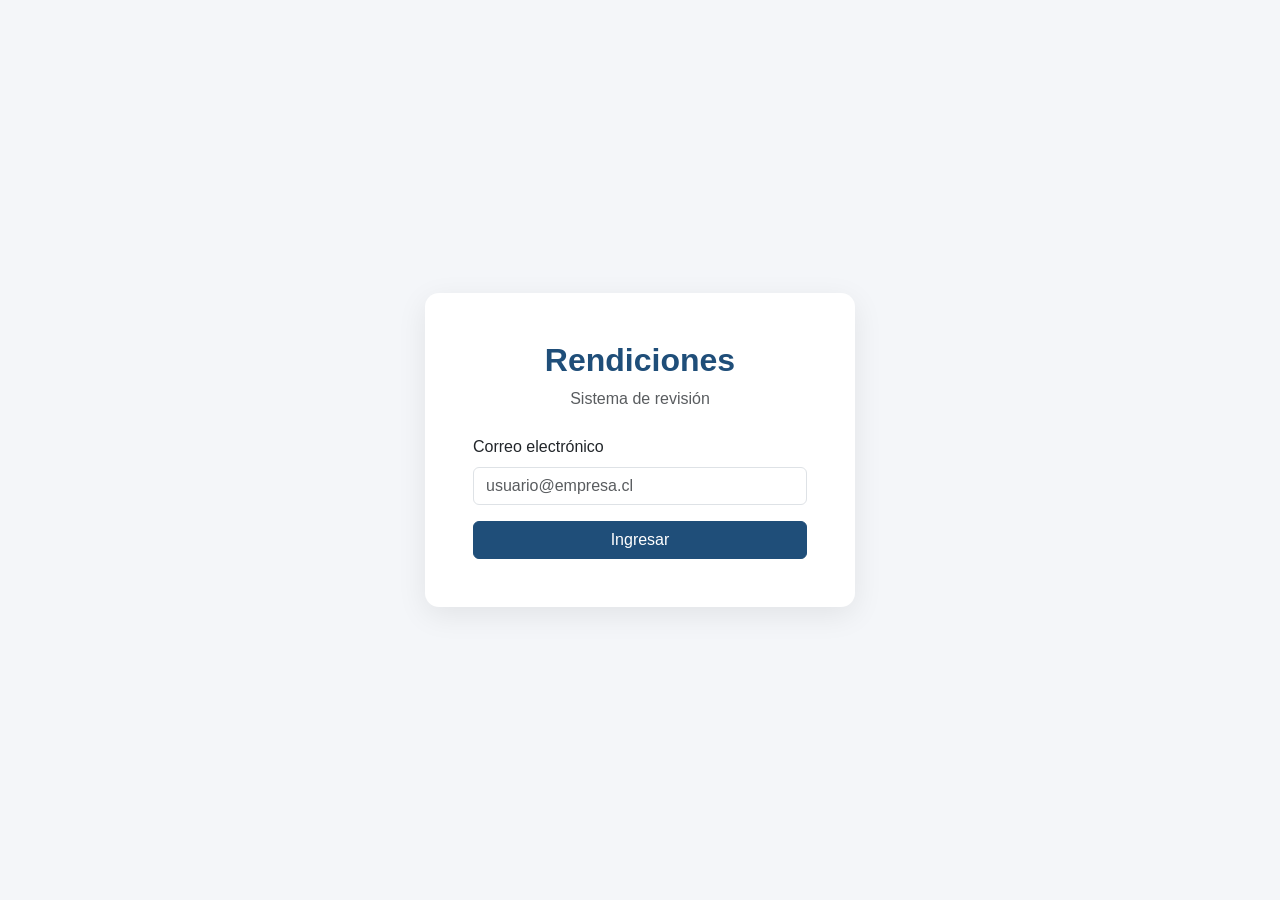
<file: index.html>
<!DOCTYPE html>
<html lang="es">

<head>

    <meta charset="UTF-8">

    <meta
        name="viewport"
        content="width=device-width, initial-scale=1.0"
    >

    <title>Sistema de Rendiciones</title>

    <!-- Bootstrap -->
    <link
        href="https://cdn.jsdelivr.net/npm/bootstrap@5.3.7/dist/css/bootstrap.min.css"
        rel="stylesheet"
    >

    <!-- Bootstrap Icons -->
    <link
        href="https://cdn.jsdelivr.net/npm/bootstrap-icons@1.11.3/font/bootstrap-icons.min.css"
        rel="stylesheet"
    >

    <!-- CSS -->
    <link
        rel="stylesheet"
        href="assets/css/style.css"
    >

</head>


<body>


    <!-- =========================================
         MENU LATERAL
    ========================================== -->

    <nav class="sidebar">

        <h3 class="logo text-center">
            <img
                src="assets/img/logo-integra.png"
                alt="Empresas Integra"
                style="display: block; width: 170px; max-width: 100%; max-height: 72px; object-fit: contain; margin: 0 auto 10px; padding: 5px; background: #ffffff; border-radius: 4px;"
            >
            <span style="display: block;">
                Rendiciones
            </span>
        </h3>


        <ul>

            <li
                class="active"
                onclick="location.href='index.html'"
            >
                <i class="bi bi-speedometer2"></i>
                Dashboard
            </li>


            <li
                onclick="location.href='pages/rendiciones.html'"
            >
                <i class="bi bi-wallet2"></i>
                Rendiciones
            </li>


            <li
                onclick="location.href='pages/colaboradores.html'"
            >
                <i class="bi bi-people"></i>
                Colaboradores
            </li>

            <li onclick="location.href='pages/abonos.html'">
                <i class="bi bi-cash-coin"></i>
                Fondos y Abonos
            </li>


            <li>
                <i class="bi bi-file-earmark"></i>
                Documentos
            </li>


            <li onclick="location.href='pages/reportes.html'">
                <i class="bi bi-graph-up"></i>
                Reportes
            </li>



            <li data-superadmin-only style="display:none" onclick="location.href='pages/monitor.html'">
                <i class="bi bi-activity"></i>
                Monitor del Sistema
            </li>

            <li>
                <i class="bi bi-gear"></i>
                Configuración
            </li>

        </ul>

    </nav>


    <!-- =========================================
         CONTENIDO
    ========================================== -->

    <main class="contenido">


        <!-- =====================================
             TOPBAR
        ====================================== -->

        <header class="topbar">

            <div>

                <h2 class="mb-0">
                    Dashboard
                </h2>

                <small
                    id="empresaUsuario"
                    class="text-muted"
                >
                    -
                </small>

            </div>


            <div class="d-flex align-items-center gap-2">

                <div
                    id="contenedorSelectorEmpresa"
                    class="d-none"
                    style="min-width: 230px;"
                >
                    <select
                        id="selectorEmpresa"
                        class="form-select"
                        aria-label="Seleccionar empresa"
                    >
                        <option value="">
                            Todas las empresas
                        </option>
                    </select>
                </div>

                <button
                    class="btn btn-outline-primary"
                    type="button"
                >

                    <i class="bi bi-person-circle"></i>

                    <span id="nombreUsuario">
                        Usuario
                    </span>

                </button>


                <button
                    class="btn btn-outline-danger"
                    type="button"
                    onclick="cerrarSesion()"
                >

                    <i class="bi bi-box-arrow-right"></i>

                    Cerrar sesión

                </button>

            </div>

        </header>


        <!-- =====================================
             INDICADORES
        ====================================== -->

        <div class="row mt-4">


            <!-- TOTAL RENDICIONES -->

            <div class="col-md-3 mb-3">

                <div class="card indicador">

                    <h5>
                        Rendiciones
                    </h5>

                    <h2 id="totalRendiciones">
                        -
                    </h2>

                </div>

            </div>


            <!-- TOTAL COLABORADORES -->

            <div class="col-md-3 mb-3">

                <div class="card indicador">

                    <h5>
                        Colaboradores
                    </h5>

                    <h2 id="totalColaboradores">
                        -
                    </h2>

                </div>

            </div>


            <!-- TOTAL DOCUMENTOS -->

            <div class="col-md-3 mb-3">

                <div class="card indicador">

                    <h5>
                        Documentos
                    </h5>

                    <h2 id="totalDocumentos">
                        -
                    </h2>

                </div>

            </div>


            <!-- PENDIENTES -->

            <div class="col-md-3 mb-3">

                <div class="card indicador">

                    <h5>
                        Pendientes
                    </h5>

                    <h2 id="totalPendientes">
                        -
                    </h2>

                </div>

            </div>


        </div>


        <!-- =====================================
             RESUMEN FINANCIERO
        ====================================== -->

        <div class="row mt-2">

            <div class="col-md-6 col-xl mb-3">
                <div class="card indicador">
                    <h5>
                        <i class="bi bi-cash-stack me-2"></i>
                        Depositado
                    </h5>
                    <h2 id="montoDepositado">
                        -
                    </h2>
                    <small class="text-muted">
                        Total asignado a colaboradores
                    </small>
                </div>
            </div>


            <div class="col-md-6 col-xl mb-3">
                <div class="card indicador">
                    <h5>
                        <i class="bi bi-receipt-cutoff me-2"></i>
                        Presentado
                    </h5>
                    <h2 id="montoPresentado">
                        -
                    </h2>
                    <small class="text-muted">
                        Total recibido en comprobantes
                    </small>
                </div>
            </div>


            <div class="col-md-6 col-xl mb-3">
                <div class="card indicador">
                    <h5>
                        <i class="bi bi-check2-circle me-2"></i>
                        Autorizado
                    </h5>
                    <h2 id="montoRendido">
                        -
                    </h2>
                    <small class="text-muted">
                        Total aprobado por Jefe de Área
                    </small>
                </div>
            </div>


            <div class="col-md-6 col-xl mb-3">
                <div class="card indicador">
                    <h5>
                        <i class="bi bi-clock-history me-2"></i>
                        Pendiente revisión
                    </h5>
                    <h2 id="montoPendienteRevision">
                        -
                    </h2>
                    <small class="text-muted">
                        Comprobantes aún no autorizados
                    </small>
                </div>
            </div>


            <div class="col-md-6 col-xl mb-3">
                <div class="card indicador">
                    <h5>
                        <i class="bi bi-x-circle me-2"></i>
                        Rechazado
                    </h5>
                    <h2 id="montoRechazado">
                        -
                    </h2>
                    <small class="text-muted">
                        Comprobantes no aceptados
                    </small>
                </div>
            </div>


            <div class="col-md-6 col-xl mb-3">
                <div class="card indicador">
                    <h5>
                        <i class="bi bi-hourglass-split me-2"></i>
                        Por rendir
                    </h5>
                    <h2 id="montoPorRendir">
                        -
                    </h2>
                    <small class="text-muted">
                        Dinero pendiente de rendición
                    </small>
                </div>
            </div>


            <div class="col-md-6 col-xl mb-3">
                <div class="card indicador">
                    <h5>
                        <i class="bi bi-people-fill me-2"></i>
                        Con saldo
                    </h5>
                    <h2 id="colaboradoresConSaldo">
                        -
                    </h2>
                    <small class="text-muted">
                        Colaboradores con saldo pendiente
                    </small>
                </div>
            </div>


            <div class="col-md-6 col-xl mb-3">
                <div class="card indicador">
                    <h5>
                        <i class="bi bi-person-up me-2"></i>
                        A favor colaboradores
                    </h5>
                    <h2 id="montoFavorColaboradores">
                        -
                    </h2>
                    <small class="text-muted">
                        <span id="colaboradoresSaldoFavor">
                            -
                        </span>
                        colaborador(es) con saldo a favor
                    </small>
                </div>
            </div>

        </div>


        <!-- =====================================
             ÚLTIMAS RENDICIONES
        ====================================== -->

        <div class="card mt-4">

            <div
                class="card-header d-flex justify-content-between align-items-center"
            >

                <strong>
                    Últimas Rendiciones
                </strong>


                <button
                    class="btn btn-sm btn-outline-primary"
                    onclick="location.href='pages/rendiciones.html'"
                >
                    Ver todas
                </button>

            </div>


            <div class="card-body">

                <div class="table-responsive">

                    <table
                        class="table table-hover align-middle mb-0"
                    >

                        <thead>

                            <tr>
                                <th>Folio</th>
                                <th>Fecha</th>
                                <th>Colaborador</th>
                                <th>Viaje</th>
                                <th>Documentos</th>
                                <th>Estado</th>
                                <th class="text-center">
                                    Acción
                                </th>
                            </tr>

                        </thead>


                        <tbody id="tablaUltimasRendiciones">

                            <tr>

                                <td
                                    colspan="7"
                                    class="text-center text-muted"
                                >
                                    Cargando rendiciones...
                                </td>

                            </tr>

                        </tbody>

                    </table>

                </div>

            </div>

        </div>


        <!-- =====================================
             ACCESO RÁPIDO
        ====================================== -->

        <div class="card mt-4">

            <div class="card-header">

                <strong>
                    Accesos
                </strong>

            </div>


            <div class="card-body">

                <div class="row">


                    <div class="col-md-4 mb-3">

                        <button
                            class="btn btn-primary w-100 py-3"
                            onclick="location.href='pages/rendiciones.html'"
                        >

                            <i class="bi bi-wallet2 me-2"></i>

                            Ver Rendiciones

                        </button>

                    </div>


                    <div class="col-md-4 mb-3">

                        <button
                            class="btn btn-outline-primary w-100 py-3"
                            onclick="location.href='pages/colaboradores.html'"
                        >

                            <i class="bi bi-people me-2"></i>

                            Colaboradores

                        </button>

                    </div>


                    <div class="col-md-4 mb-3">

                        <button
                            class="btn btn-outline-primary w-100 py-3"
                            onclick="location.href='pages/reportes.html'"
                        >

                            <i class="bi bi-graph-up me-2"></i>

                            Reportes

                        </button>

                    </div>


                </div>

            </div>

        </div>


        <!-- =====================================
             INFORMACIÓN DE SESIÓN
        ====================================== -->

        <div class="card mt-4 mb-4">

            <div class="card-header">

                <strong>
                    Sesión actual
                </strong>

            </div>


            <div class="card-body">

                <div class="row">


                    <div class="col-md-4 mb-3">

                        <small class="text-muted">
                            Usuario
                        </small>

                        <div
                            id="detalleNombreUsuario"
                            class="fw-semibold"
                        >
                            -
                        </div>

                    </div>


                    <div class="col-md-4 mb-3">

                        <small class="text-muted">
                            Correo
                        </small>

                        <div
                            id="correoUsuario"
                            class="fw-semibold"
                        >
                            -
                        </div>

                    </div>


                    <div class="col-md-2 mb-3">

                        <small class="text-muted">
                            Empresa
                        </small>

                        <div
                            id="detalleEmpresaUsuario"
                            class="fw-semibold"
                        >
                            -
                        </div>

                    </div>


                    <div class="col-md-2 mb-3">

                        <small class="text-muted">
                            Rol
                        </small>

                        <div
                            id="detalleRolUsuario"
                            class="fw-semibold"
                        >
                            -
                        </div>

                    </div>


                </div>

            </div>

        </div>


    </main>


    <!-- =========================================
         GOOGLE SHEETS
    ========================================== -->

    <script src="assets/js/googleSheets.js"></script>


    <!-- =========================================
         DASHBOARD
    ========================================== -->

    <script>

        document.addEventListener(
            "DOMContentLoaded",
            async () => {


                // =====================================
                // SESIÓN
                // =====================================

                const sesion =
                    localStorage.getItem(
                        "usuarioActual"
                    );


                if (!sesion) {

                    window.location.href =
                        "pages/login.html";

                    return;

                }


                let usuario;


                try {

                    usuario =
                        JSON.parse(
                            sesion
                        );

                } catch (error) {

                    localStorage.removeItem(
                        "usuarioActual"
                    );

                    window.location.href =
                        "pages/login.html";

                    return;

                }


                if (
                    !usuario ||
                    !usuario.email
                ) {

                    localStorage.removeItem(
                        "usuarioActual"
                    );

                    window.location.href =
                        "pages/login.html";

                    return;

                }


                // =====================================
                // MOSTRAR DATOS DEL USUARIO
                // =====================================

                document.getElementById(
                    "nombreUsuario"
                ).textContent =
                    usuario.nombre ||
                    usuario.email;


                document.getElementById(
                    "empresaUsuario"
                ).textContent =
                    usuario.empresa ||
                    "-";


                const rolInterno =
                    String(usuario.rol || "")
                        .trim()
                        .toUpperCase()
                        .replace(/_/g, " ")
                        .replace(/\s+/g, " ");

                const rolVisible =
                    rolInterno === "SUPER ADMIN"
                        ? "Super Administrador"
                        : rolInterno === "ADMIN"
                        ? "Jefe de Área"
                        : rolInterno === "REVISOR"
                            ? "Administrativo"
                            : usuario.rol || "-";

               document.getElementById(
               "detalleRolUsuario"
               ).textContent =
               rolVisible;

               
               document.getElementById(
               "detalleNombreUsuario"
               ).textContent =
               usuario.nombre ||
               usuario.email ||
               "-";

                document.getElementById(
                    "correoUsuario"
                ).textContent =
                    usuario.email ||
                    "-";


                document.getElementById(
                    "detalleEmpresaUsuario"
                ).textContent =
                    usuario.empresa ||
                    "-";


                // =====================================
                // EMPRESA ACTIVA DEL DASHBOARD
                // =====================================

                const esSuperAdmin =
                    rolInterno === "SUPER ADMIN";


                async function configurarSelectorEmpresa() {

                    if (!esSuperAdmin) {
                        localStorage.removeItem(
                            "empresaSeleccionada"
                        );

                        return "";
                    }

                    const contenedor =
                        document.getElementById(
                            "contenedorSelectorEmpresa"
                        );

                    const selector =
                        document.getElementById(
                            "selectorEmpresa"
                        );

                    const parametros =
                        new URLSearchParams();

                    parametros.set(
                        "usuario",
                        usuario.email
                    );

                    parametros.set(
                        "empresas",
                        "1"
                    );

                    const respuesta = await fetch(
                        `${GOOGLE_SHEETS_API}?${parametros.toString()}`,
                        { cache: "no-store" }
                    );

                    if (!respuesta.ok) {
                        throw new Error(
                            `Error HTTP empresas: ${respuesta.status}`
                        );
                    }

                    const empresas =
                        await respuesta.json();

                    if (!Array.isArray(empresas)) {
                        throw new Error(
                            empresas && empresas.error
                                ? empresas.error
                                : "No se recibió el listado de empresas."
                        );
                    }

                    empresas.forEach((empresa) => {
                        const opcion =
                            document.createElement("option");

                        opcion.value =
                            empresa.codigo_empresa || "";

                        opcion.textContent =
                            empresa.nombre_empresa ||
                            empresa.codigo_empresa ||
                            "Empresa";

                        selector.appendChild(opcion);
                    });

                    const empresaGuardada =
                        localStorage.getItem(
                            "empresaSeleccionada"
                        ) || "";

                    const empresaValida =
                        !empresaGuardada ||
                        empresas.some(
                            (empresa) =>
                                empresa.codigo_empresa ===
                                empresaGuardada
                        );

                    selector.value =
                        empresaValida
                            ? empresaGuardada
                            : "";

                    contenedor.classList.remove(
                        "d-none"
                    );

                    selector.addEventListener(
                        "change",
                        () => {
                            localStorage.setItem(
                                "empresaSeleccionada",
                                selector.value
                            );

                            window.location.reload();
                        }
                    );

                    return selector.value;
                }


                const empresaActiva =
                    await configurarSelectorEmpresa();


                if (esSuperAdmin) {
                    document.getElementById(
                        "empresaUsuario"
                    ).textContent =
                        empresaActiva ||
                        "Todas las empresas";

                    document.getElementById(
                        "detalleEmpresaUsuario"
                    ).textContent =
                        empresaActiva ||
                        "Todas las empresas";
                }


                async function obtenerRendicionesDashboard() {

                    const parametros =
                        new URLSearchParams();

                    parametros.set(
                        "usuario",
                        usuario.email
                    );

                    if (empresaActiva) {
                        parametros.set(
                            "empresa",
                            empresaActiva
                        );
                    }

                    const respuesta = await fetch(
                        `${GOOGLE_SHEETS_API}?${parametros.toString()}`,
                        { cache: "no-store" }
                    );

                    if (!respuesta.ok) {
                        throw new Error(
                            `Error HTTP rendiciones: ${respuesta.status}`
                        );
                    }

                    const datos = await respuesta.json();

                    if (datos && datos.error) {
                        throw new Error(datos.error);
                    }

                    return datos;
                }


                


                // =====================================
                // CARGAR RENDICIONES REALES
                // =====================================

                const tabla =
                    document.getElementById(
                        "tablaUltimasRendiciones"
                    );


                try {

                    const rendiciones =
                        await obtenerRendicionesDashboard();


                    if (!Array.isArray(rendiciones)) {

                        throw new Error(
                            "Apps Script no devolvió un listado válido."
                        );

                    }


                    // =================================
                    // RESUMEN FINANCIERO
                    // =================================

                    function formatearCLP(valor) {

                        const numero =
                            Number(valor || 0);

                        if (!Number.isFinite(numero)) {
                            return "$0";
                        }

                        return "$" +
                            Math.round(numero)
                                .toLocaleString("es-CL");

                    }


                    async function obtenerResumenFinanciero() {

                        const parametros =
                            new URLSearchParams();

                        parametros.set(
                            "usuario",
                            usuario.email
                        );

                        parametros.set(
                            "resumen",
                            "1"
                        );

                        if (empresaActiva) {
                            parametros.set(
                                "empresa",
                                empresaActiva
                            );
                        }

                        const urlResumen =
                            `${GOOGLE_SHEETS_API}?${parametros.toString()}`;

                        const cacheKey =
                            `dashboard_resumen_${usuario.email}_${empresaActiva || "todas"}`;

                        try {
                            const cacheado =
                                JSON.parse(
                                    sessionStorage.getItem(cacheKey) || "null"
                                );

                            if (
                                cacheado &&
                                Number(cacheado.enviadoEn) &&
                                Date.now() - Number(cacheado.enviadoEn) <= 15000 &&
                                cacheado.datos
                            ) {
                                fetch(urlResumen, { cache: "no-store" })
                                    .then((respuesta) => {
                                        if (!respuesta.ok) return null;
                                        return respuesta.json();
                                    })
                                    .then((datos) => {
                                        if (datos) {
                                            sessionStorage.setItem(
                                                cacheKey,
                                                JSON.stringify({ enviadoEn: Date.now(), datos })
                                            );
                                        }
                                    })
                                    .catch(() => {});

                                return cacheado.datos;
                            }
                        } catch (error) {}

                        const respuestaResumen =
                            await fetch(urlResumen, { cache: "no-store" });

                        if (!respuestaResumen.ok) {
                            throw new Error(
                                `Error HTTP resumen financiero: ${respuestaResumen.status}`
                            );
                        }

                        const datos = await respuestaResumen.json();

                        try {
                            sessionStorage.setItem(
                                cacheKey,
                                JSON.stringify({ enviadoEn: Date.now(), datos })
                            );
                        } catch (error) {}

                        return datos;

                    }


                    try {

                        const resumenFinanciero =
                            await obtenerResumenFinanciero();

                        if (
                            resumenFinanciero &&
                            !resumenFinanciero.error
                        ) {

                            document.getElementById(
                                "montoDepositado"
                            ).textContent =
                                formatearCLP(
                                    resumenFinanciero.monto_depositado
                                );


                            document.getElementById(
                                "montoPresentado"
                            ).textContent =
                                formatearCLP(
                                    resumenFinanciero.monto_presentado
                                );


                            document.getElementById(
                                "montoRendido"
                            ).textContent =
                                formatearCLP(
                                    resumenFinanciero.monto_rendido
                                );


                            document.getElementById(
                                "montoPendienteRevision"
                            ).textContent =
                                formatearCLP(
                                    resumenFinanciero.monto_pendiente_revision
                                );


                            document.getElementById(
                                "montoRechazado"
                            ).textContent =
                                formatearCLP(
                                    resumenFinanciero.monto_rechazado
                                );


                            document.getElementById(
                                "montoPorRendir"
                            ).textContent =
                                formatearCLP(
                                    resumenFinanciero.monto_por_rendir
                                );


                            document.getElementById(
                                "colaboradoresConSaldo"
                            ).textContent =
                                Number(
                                    resumenFinanciero.colaboradores_con_saldo || 0
                                );


                            document.getElementById(
                                "montoFavorColaboradores"
                            ).textContent =
                                formatearCLP(
                                    resumenFinanciero.monto_favor_colaboradores
                                );


                            document.getElementById(
                                "colaboradoresSaldoFavor"
                            ).textContent =
                                Number(
                                    resumenFinanciero.colaboradores_saldo_favor || 0
                                );

                        } else {

                            throw new Error(
                                resumenFinanciero &&
                                resumenFinanciero.error
                                    ? resumenFinanciero.error
                                    : "No se recibió un resumen financiero válido."
                            );

                        }

                    } catch (errorResumen) {

                        console.error(
                            "Error cargando resumen financiero:",
                            errorResumen
                        );

                        document.getElementById(
                            "montoDepositado"
                        ).textContent = "Error";

                        document.getElementById(
                            "montoRendido"
                        ).textContent = "Error";

                        document.getElementById(
                            "montoPresentado"
                        ).textContent = "Error";

                        document.getElementById(
                            "montoPendienteRevision"
                        ).textContent = "Error";

                        document.getElementById(
                            "montoRechazado"
                        ).textContent = "Error";

                        document.getElementById(
                            "montoPorRendir"
                        ).textContent = "Error";

                        document.getElementById(
                            "colaboradoresConSaldo"
                        ).textContent = "Error";

                        document.getElementById(
                            "montoFavorColaboradores"
                        ).textContent = "Error";

                        document.getElementById(
                            "colaboradoresSaldoFavor"
                        ).textContent = "-";

                    }


                    // =================================
                    // TOTAL RENDICIONES
                    // =================================

                    document.getElementById(
                        "totalRendiciones"
                    ).textContent =
                        rendiciones.length;


                    // =================================
                    // COLABORADORES ÚNICOS
                    // =================================

                    const colaboradores =
                        new Set();


                    rendiciones.forEach(
                        (rendicion) => {

                            const colaborador =
                                String(
                                    rendicion.colaborador ||
                                    ""
                                ).trim();


                            if (colaborador) {

                                colaboradores.add(
                                    colaborador
                                        .toLowerCase()
                                );

                            }

                        }
                    );


                    document.getElementById(
                        "totalColaboradores"
                    ).textContent =
                        colaboradores.size;


                    // =================================
                    // TOTAL DOCUMENTOS
                    // =================================

                    const totalDocumentos =
                        rendiciones.reduce(
                            (total, rendicion) => {

                                const cantidad =
                                    Number(
                                        rendicion.cantidad_documentos ||
                                        0
                                    );


                                return total +
                                    (
                                        Number.isFinite(cantidad)
                                            ? cantidad
                                            : 0
                                    );

                            },
                            0
                        );


                    document.getElementById(
                        "totalDocumentos"
                    ).textContent =
                        totalDocumentos;


                    // =================================
                    // PENDIENTES REALES
                    // =================================

                    const totalPendientes =
                        rendiciones.filter(
                            (rendicion) =>
                                String(
                                    rendicion.estado_rendicion ||
                                    "PENDIENTE"
                                )
                                    .trim()
                                    .toUpperCase() ===
                                "PENDIENTE"
                        ).length;


                    document.getElementById(
                        "totalPendientes"
                    ).textContent =
                        totalPendientes;


                    // =================================
                    // ÚLTIMAS 5 RENDICIONES
                    // =================================

                    function formatearFecha(fecha) {

                        if (!fecha) {
                            return "-";
                        }

                        const fechaObjeto =
                            new Date(fecha);

                        if (
                            Number.isNaN(
                                fechaObjeto.getTime()
                            )
                        ) {
                            return "-";
                        }

                        return fechaObjeto.toLocaleDateString(
                            "es-CL",
                            {
                                day: "2-digit",
                                month: "2-digit",
                                year: "numeric"
                            }
                        );

                    }


                    const ultimas =
                        rendiciones
                            .slice()
                            .sort(
                                (a, b) => {

                                    const fechaA =
                                        new Date(
                                            a.procesado_en || 0
                                        ).getTime();

                                    const fechaB =
                                        new Date(
                                            b.procesado_en || 0
                                        ).getTime();

                                    return fechaB - fechaA;

                                }
                            )
                            .slice(0, 5);


                    if (!ultimas.length) {

                        tabla.innerHTML = `
                            <tr>
                                <td
                                    colspan="7"
                                    class="text-center text-muted"
                                >
                                    No hay rendiciones disponibles.
                                </td>
                            </tr>
                        `;

                        return;

                    }


                    tabla.innerHTML =
                        ultimas
                            .map(
                                (rendicion) => {

                                    const fechaRendicion =
                                        formatearFecha(
                                            rendicion.procesado_en
                                        );

                                    const estadoRendicion =
                                        String(
                                            rendicion.estado_rendicion ||
                                            "PENDIENTE"
                                        )
                                            .trim()
                                            .toUpperCase();


                                    let badgeEstado;


                                    switch (estadoRendicion) {

                                        case "AUTORIZADA":

                                            badgeEstado = `
                                                <span class="badge bg-success">
                                                    Autorizada
                                                </span>
                                            `;

                                            break;


                                        case "AUTORIZADA_PARCIAL":

                                            badgeEstado = `
                                                <span class="badge bg-primary">
                                                    Autorizada parcialmente
                                                </span>
                                            `;

                                            break;


                                        case "RECHAZADA":

                                            badgeEstado = `
                                                <span class="badge bg-danger">
                                                    Rechazada
                                                </span>
                                            `;

                                            break;


                                        case "PENDIENTE":

                                            badgeEstado = `
                                                <span class="badge bg-warning text-dark">
                                                    Pendiente
                                                </span>
                                            `;

                                            break;


                                        default:

                                            badgeEstado = `
                                                <span class="badge bg-secondary">
                                                    ${estadoRendicion || "Sin estado"}
                                                </span>
                                            `;

                                    }


                                    return `

                                    <tr>

                                        <td>
                                            <strong>
                                                ${rendicion.ID || "-"}
                                            </strong>
                                        </td>


                                        <td>
                                            ${fechaRendicion}
                                        </td>


                                        <td>
                                            ${rendicion.colaborador || "-"}
                                        </td>


                                        <td>
                                            ${rendicion.numero_viaje || "-"}
                                        </td>


                                        <td>
                                            ${rendicion.cantidad_documentos || 0}
                                        </td>


                                        <td>
                                            ${badgeEstado}
                                        </td>


                                        <td class="text-center">

                                            <button
                                                class="btn btn-sm btn-primary"
                                                onclick="verRendicionDashboard('${rendicion.ID || ""}')"
                                            >

                                                <i class="bi bi-eye"></i>
                                                Ver

                                            </button>

                                        </td>

                                    </tr>

                                `;

                                }
                            )
                            .join("");


                } catch (error) {

                    console.error(
                        "Error cargando Dashboard:",
                        error
                    );


                    document.getElementById(
                        "totalRendiciones"
                    ).textContent =
                        "Error";


                    document.getElementById(
                        "totalColaboradores"
                    ).textContent =
                        "Error";


                    document.getElementById(
                        "totalDocumentos"
                    ).textContent =
                        "Error";


                    document.getElementById(
                        "totalPendientes"
                    ).textContent =
                        "Error";


                    tabla.innerHTML = `
                        <tr>
                            <td
                                colspan="7"
                                class="text-center text-danger"
                            >
                                No fue posible cargar las rendiciones.
                            </td>
                        </tr>
                    `;

                }

            }
        );


        // =========================================
        // ABRIR DETALLE
        // =========================================

        function verRendicionDashboard(id) {

            if (!id) {
                return;
            }


            window.location.href =
                "pages/detalle-rendicion.html?id=" +
                encodeURIComponent(id);

        }


        // =========================================
        // CERRAR SESIÓN
        // =========================================

        function cerrarSesion() {

            localStorage.removeItem(
                "usuarioActual"
            );


            window.location.href =
                "pages/login.html";

        }

    </script>


  <script src="assets/js/superadminMenu.js"></script>
</body>

</html>
</file>
<file: assets/css/style.css>
body{
    margin:0;
    background:#f4f6f9;
    font-family:Segoe UI, sans-serif;

    display:flex;
    min-height:100vh;
}


/* =========================
   MENU LATERAL
========================= */

.sidebar{
    width:250px;
    background:#1F4E79;
    color:white;
    min-height:100vh;
    padding:25px;

    flex-shrink:0;
}

.logo{
    margin-bottom:40px;
}

.sidebar ul{
    list-style:none;
    padding:0;
    margin:0;
}

.sidebar li{
    padding:14px;
    margin-bottom:8px;
    border-radius:8px;
    cursor:pointer;
}

.sidebar li:hover{
    background:#2c669b;
}

.sidebar li.active{
    background:#2c669b;
}


/* =========================
   CONTENIDO PRINCIPAL
========================= */

.contenido{
    flex:1;
    padding:30px;

    min-width:0;
    width:calc(100% - 250px);
}


/* =========================
   BARRA SUPERIOR
========================= */

.topbar{
    display:flex;
    justify-content:space-between;
    align-items:center;
}


/* =========================
   INDICADORES
========================= */

.indicador{
    padding:20px;
    text-align:center;
}

.indicador h2{
    font-size:34px;
    font-weight:bold;
}


/* =========================
   IDENTIDAD Y ABONOS
========================= */

.logo-empresa-menu{
    display:block;
    width:170px;
    max-width:100%;
    max-height:72px;
    object-fit:contain;
    margin:0 auto 10px;
    padding:5px;
    background:#ffffff;
    border-radius:4px;
}

.selector-empresa-abonos{
    min-width:230px;
}

#tablaAbonos td,
#tablaCartola td{
    vertical-align:middle;
}

@media (max-width: 991px){
    .topbar{
        align-items:flex-start;
        gap:16px;
        flex-wrap:wrap;
    }
}
</file>
